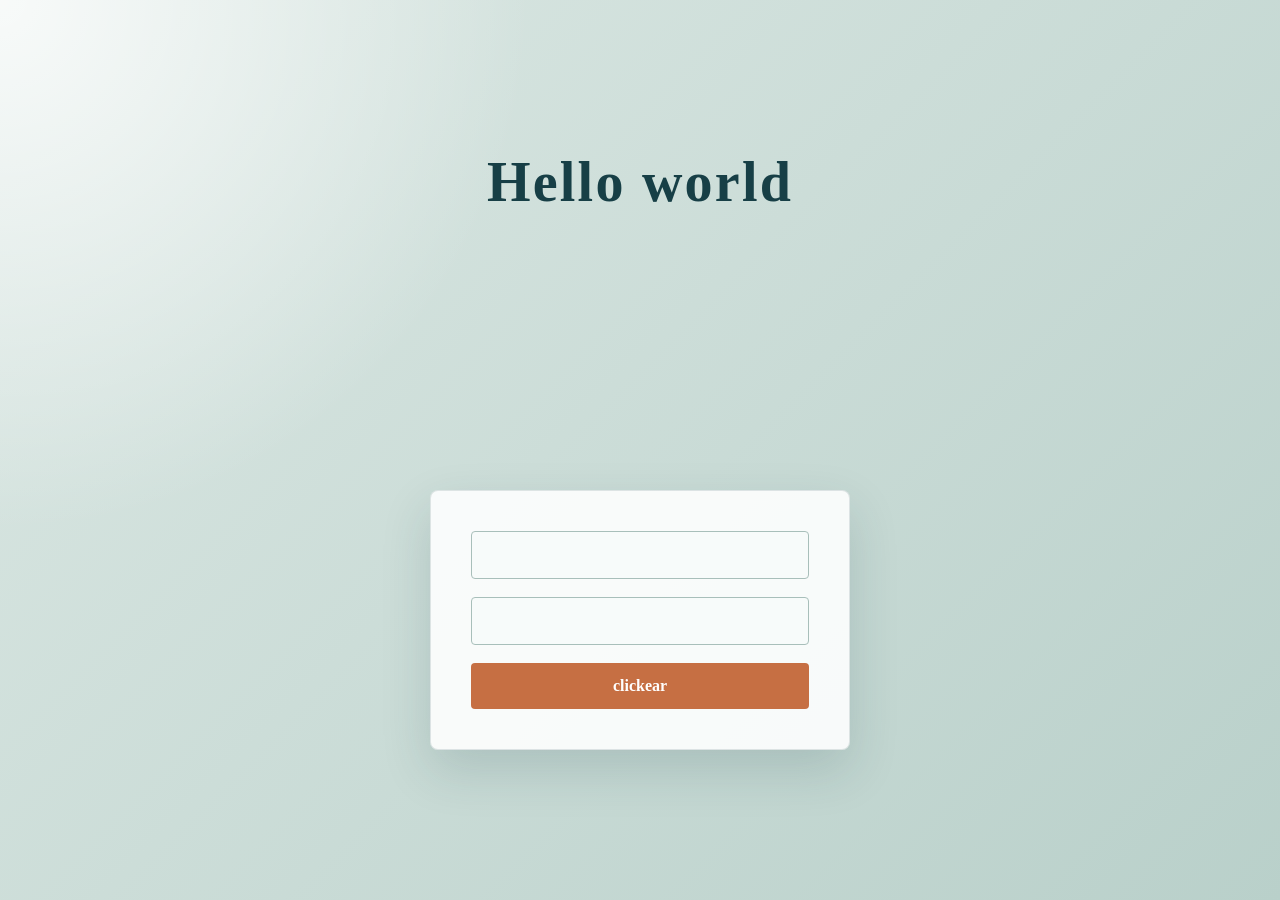
<file: clase_jueves-03-09-2026/index.html>
<!DOCTYPE html>
<html lang="en">

<head>
    <meta charset="UTF-8">
    <meta name="viewport" content="width=device-width, initial-scale=1.0">
    <link rel="stylesheet" href="style.css">
    <title>Document</title>
</head>

<body>
    <h1>Hello world</h1>
    <form>
        <input type="email" id="email">
        <input type="password" id="password">
        <button type="button" onclick="guardarLocal()">clickear</button>
    </form>
    <script src="script.js"></script>
</body>

</html>
</file>
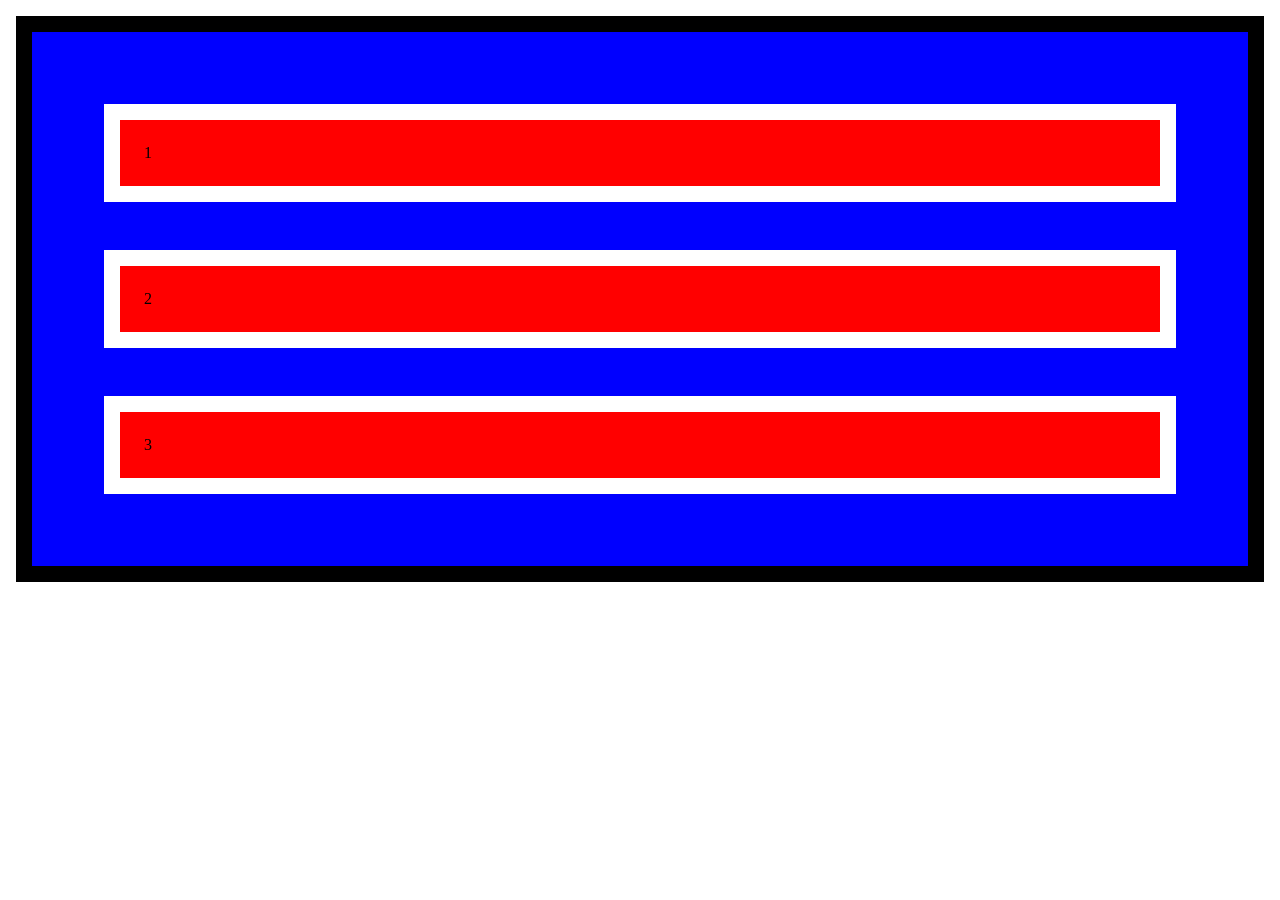
<file: clase_jueves-04-06-2026/index.html>
<!DOCTYPE html>
<html lang="es">
<head>
    <meta charset="UTF-8">
    <meta name="viewport" content="width=device-width, initial-scale=1.0">
    <link rel="stylesheet" href="style.css">
    <title>Document</title>
</head>
<body>
    <section class="caja">
        <div class="cajita">1</div>
        <div class="cajita">2</div>
        <div class="cajita">3</div>
    </section>
</body>
</html>
</file>
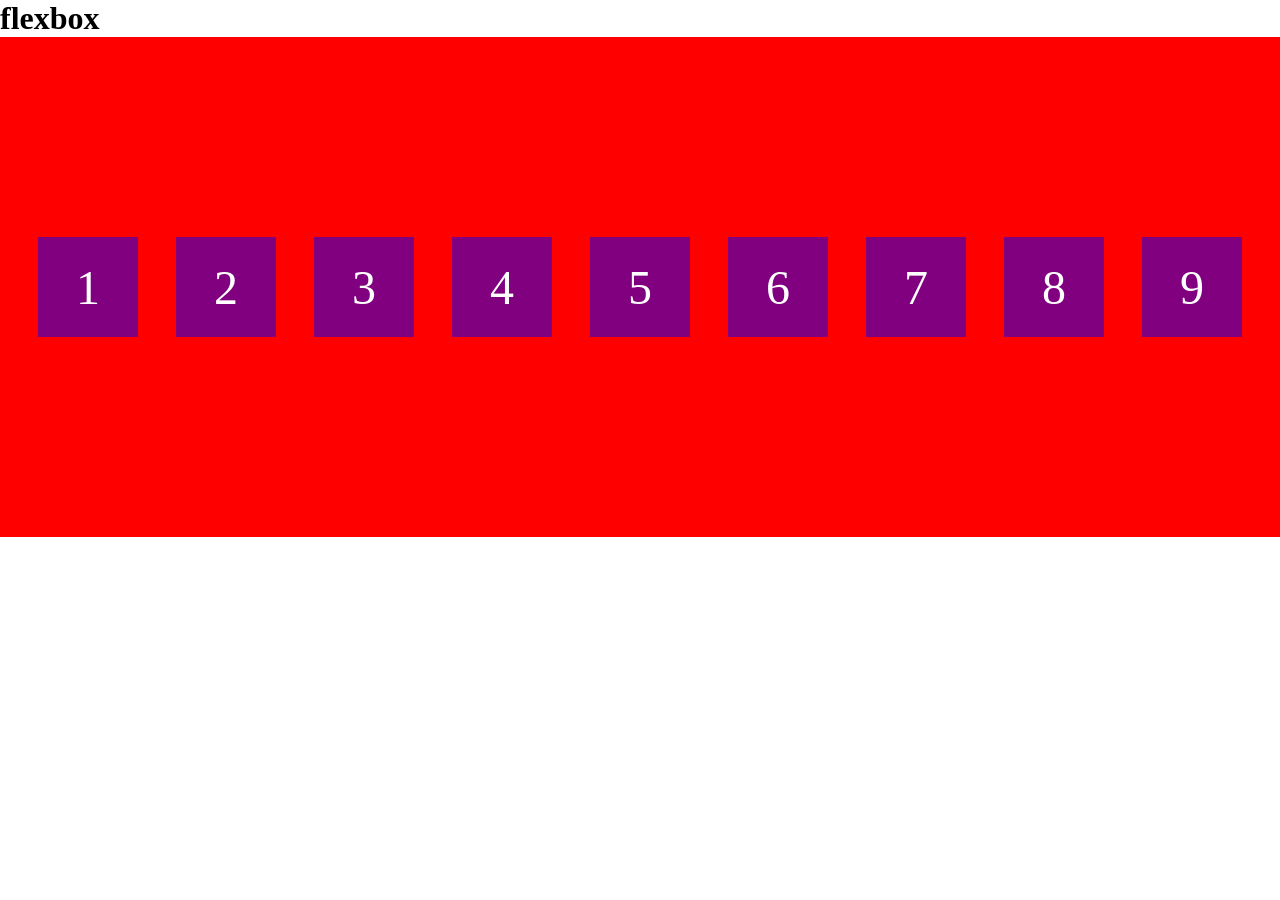
<file: clase_jueves-18-06-2026/index.html>
<!DOCTYPE html>
<html lang="en">
<head>
    <meta charset="UTF-8">
    <meta name="viewport" content="width=device-width, initial-scale=1.0">
    <link rel="stylesheet" href="style.css">
    <title>pagina re pioooola</title>
</head>
<body>
    
    <h1>flexbox</h1>

    <div class="container">
        <div class="item">1</div>
        <div class="item">2</div>
        <div class="item">3</div>
        <div class="item">4</div>
        <div class="item">5</div>
        <div class="item">6</div>
        <div class="item">7</div>
        <div class="item">8</div>
        <div class="item">9</div>
    </div>
    
</body>
</html>
</file>
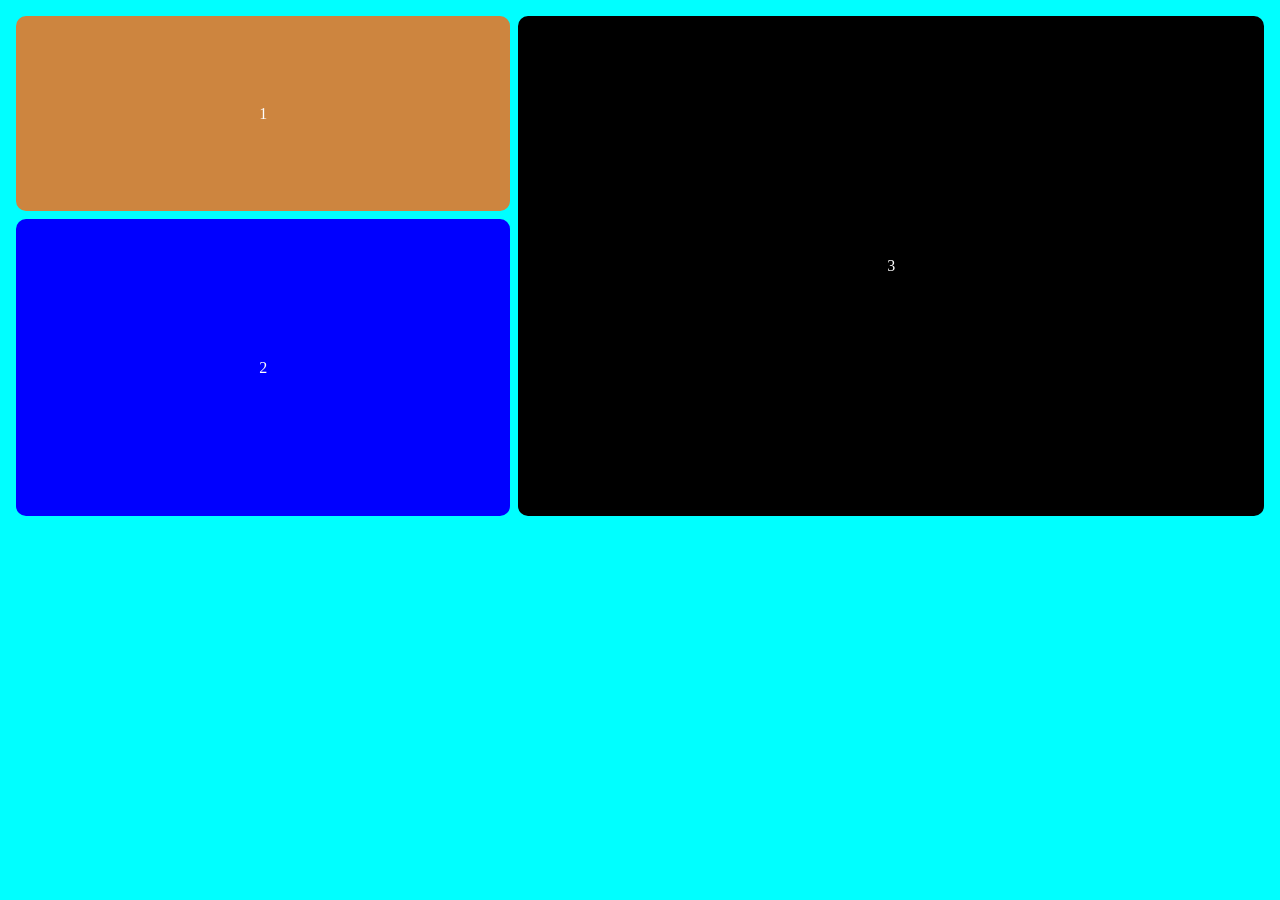
<file: clase_jueves-25-06-2026/index.html>
<!DOCTYPE html>
<html lang="es">
<head>
    <meta charset="UTF-8">
    <meta name="viewport" content="width=device-width, initial-scale=1.0">
    <link rel="stylesheet" href="style.css">
    <title>GRID</title>
</head>
<body>

<div class="parent">
    <div class="div1">1</div>
    <div class="div2">2</div>
    <div class="div3">3</div>
</div>
    
</body>
</html>
</file>
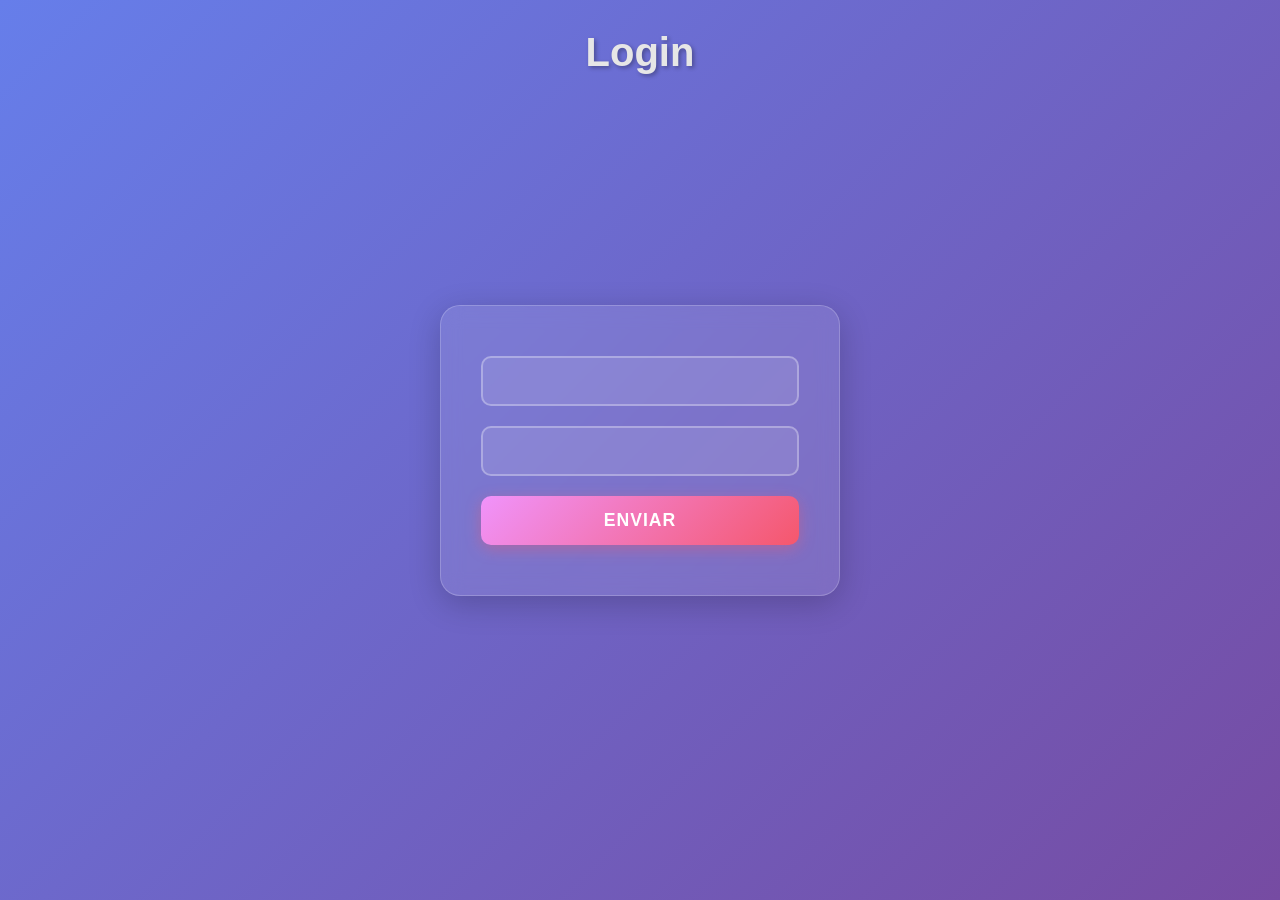
<file: clase_jueves-27-08-2026/index.html>
<!DOCTYPE html>
<html lang="es">
<head>
    <meta charset="UTF-8">
    <meta name="viewport" content="width=device-width, initial-scale=1.0">
    <link rel="stylesheet" href="style.css">
    <title>JS</title>
</head>
<body>
    <h1>Login</h1>
    <form>
        <input type="email" name="email" id="email">
        <input type="password" name="password" id="password">
        <button type="button" onclick="login()">ENVIAR</button>
    </form>

    <script src="script.js"></script>
</body>
</html>
</file>
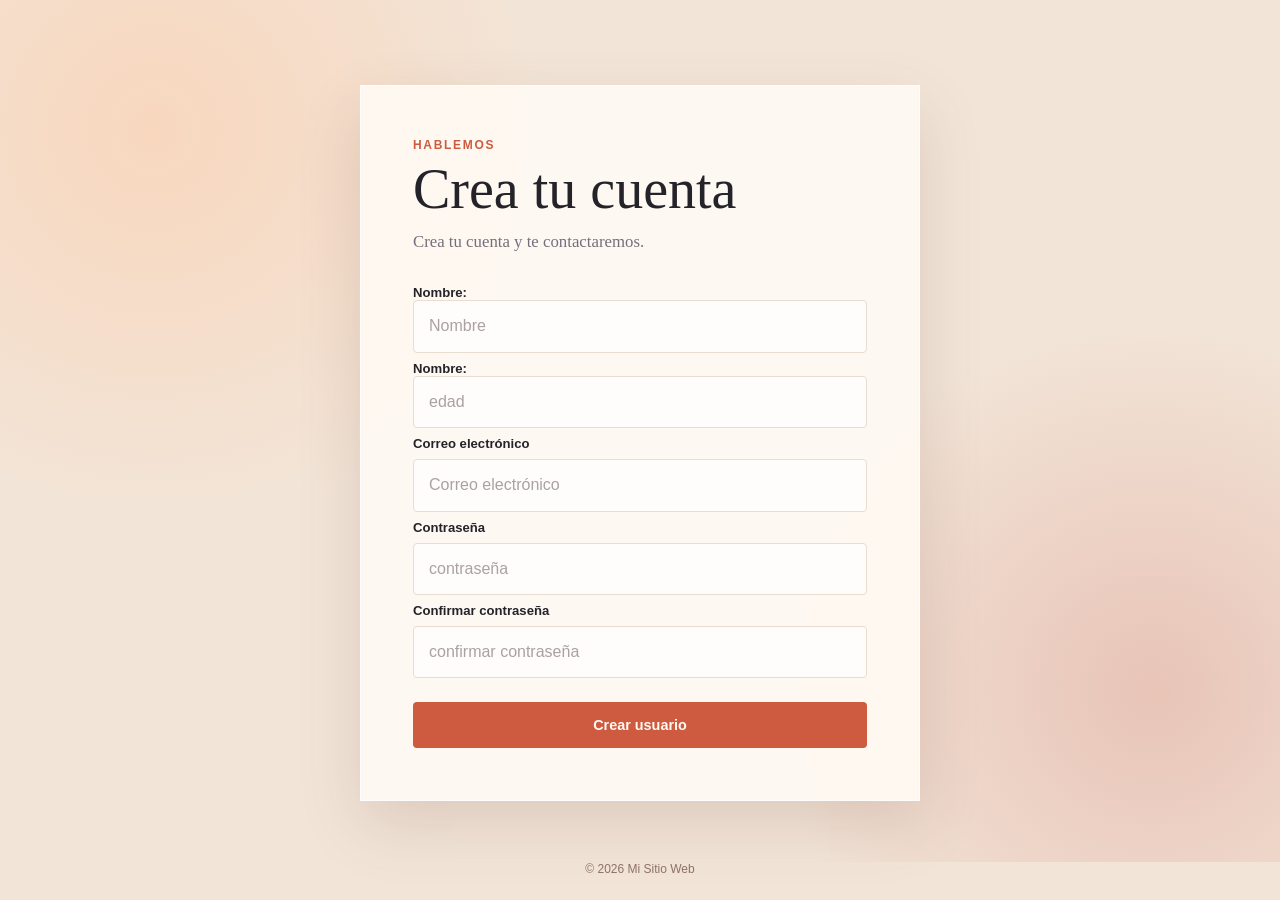
<file: claseEn2Partes/index.html>
<!DOCTYPE html>
<html lang="es">

<head>
    <meta charset="UTF-8">
    <meta name="viewport" content="width=device-width, initial-scale=1.0">
    <link rel="stylesheet" href="style.css">
    <meta name="description" content="Formulario de contacto de Mi Sitio Web">
    <title>Contacto | Mi Sitio Web</title>
</head>

<body>
    <main class="page-shell">
        <section class="contact-card" aria-labelledby="contact-title">
            <header class="intro">
                <p class="eyebrow">Hablemos</p>
                <h1 id="contact-title">Crea tu cuenta</h1>
                <p>Crea tu cuenta y te contactaremos.</p>
            </header>

            <form onsubmit="registrarUsuario(event)">
                <div class="form-field">

                    <label for="name"> Nombre:
                        <input type="text" id="name" name="name" placeholder="Nombre" autocomplete="name" required>
                    </label>

                    <label for="age"> Nombre:
                        <input type="number" id="age" placeholder="edad" required>
                    </label>
                    

                    <label for="email">Correo electrónico</label>
                    <input type="email" id="email" name="email" placeholder="Correo electrónico" autocomplete="email" required>

                    <label for="password">Contraseña</label>
                    <input type="password" id="password" placeholder="contraseña" autocomplete="email" required>

                    <label for="confirmPassword">Confirmar contraseña</label>
                    <input type="password" id="confirmPassword" name="confirmPassword" placeholder="confirmar contraseña" autocomplete="email" required>

                </div>

                <button>Crear usuario</button>
            </form>
        </section>
    </main>
    <footer>
        <p>© 2026 Mi Sitio Web</p>
    </footer>
    <script src="script.js"></script>
</body>

</html>
</file>
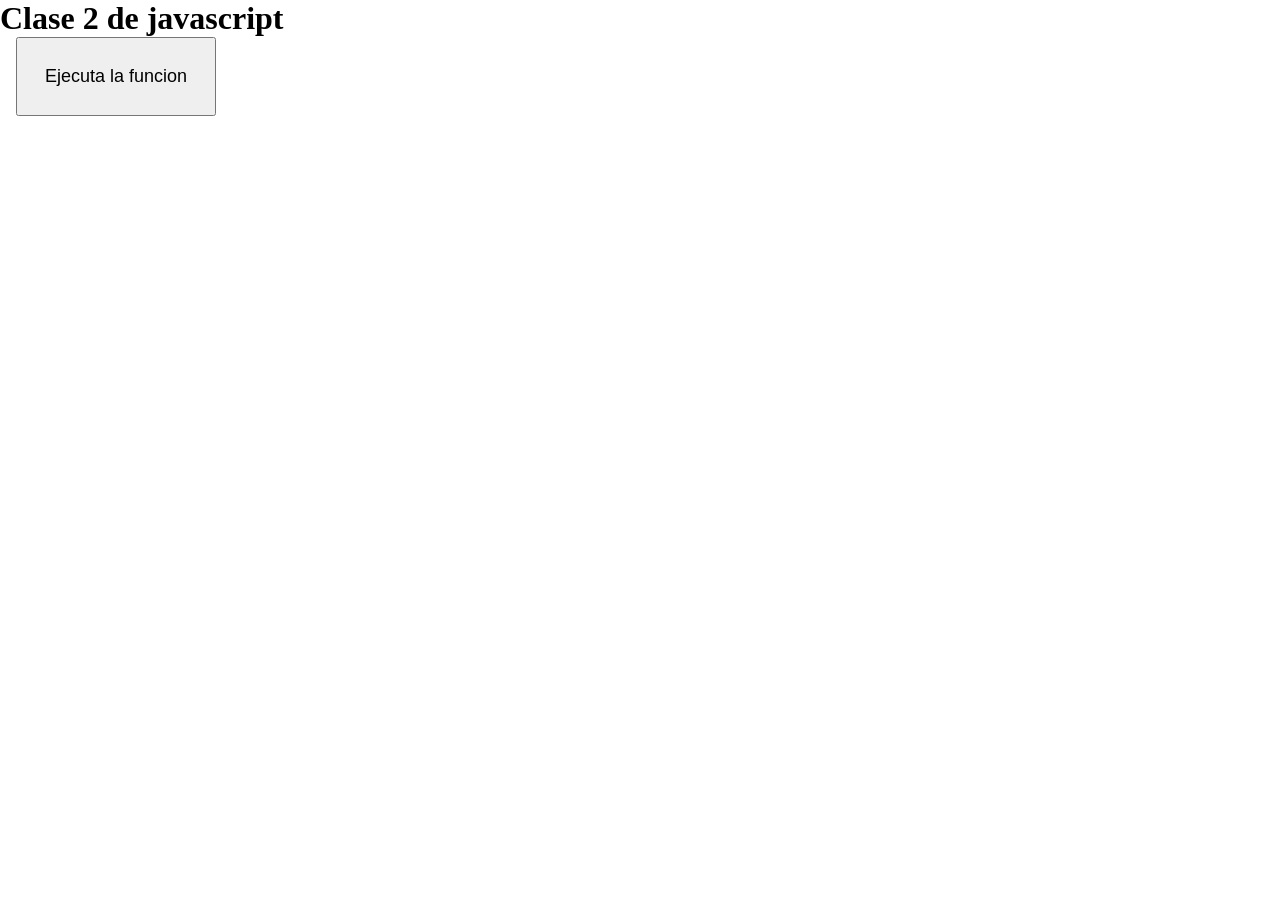
<file: clase_jueves-30-07-2026/javascript-clase-martes-NOA-2/index.html>
<!DOCTYPE html>
<html lang="en">
<head>
    <meta charset="UTF-8">
    <meta name="viewport" content="width=device-width, initial-scale=1.0">
    <link rel="stylesheet" href="style.css">
    <title>Document</title>
</head>
<body>
    <h1>Clase 2 de javascript</h1>
    <button onclick="nombreDeLaFuncion()">Ejecuta la funcion</button>
    
    <script src="script.js"></script>
</body>
</html>
</file>
<file: clase_jueves-03-09-2026/style.css>
* {
    margin: 0;
    padding: 0;
    box-sizing: border-box;
}

:root {
    font-family: Georgia, "Times New Roman", serif;
    color: #24313a;
    background: #dce8e4;
}

body {
    min-height: 100vh;
    display: grid;
    place-items: center;
    padding: 24px;
    background:
        radial-gradient(circle at top left, rgba(255, 255, 255, 0.8), transparent 34%),
        linear-gradient(135deg, #dce8e4 0%, #b9d0ca 100%);
}

h1 {
    margin-bottom: 24px;
    color: #173f46;
    font-size: clamp(2rem, 5vw, 3.5rem);
    letter-spacing: 0.04em;
    text-align: center;
}

form {
    width: min(100%, 420px);
    padding: 40px;
    border: 1px solid rgba(23, 63, 70, 0.12);
    border-radius: 8px;
    background: rgba(255, 255, 255, 0.88);
    box-shadow: 0 20px 50px rgba(23, 63, 70, 0.16);
}

input {
    display: block;
    width: 100%;
    margin-bottom: 18px;
    padding: 14px 16px;
    border: 1px solid #a8bfba;
    border-radius: 4px;
    color: #24313a;
    background: #f7fbfa;
    font: inherit;
    font-size: 1rem;
}

input::placeholder {
    color: #687b7a;
}

input:focus {
    outline: 3px solid rgba(207, 133, 82, 0.28);
    border-color: #cf8552;
}

button {
    width: 100%;
    padding: 14px 18px;
    border: 0;
    border-radius: 4px;
    color: #fff;
    background: #c66f43;
    cursor: pointer;
    font: inherit;
    font-size: 1rem;
    font-weight: bold;
    transition: background-color 160ms ease, transform 160ms ease;
}

button:hover {
    background: #a95632;
    transform: translateY(-2px);
}

button:active {
    transform: translateY(0);
}

@media (max-width: 480px) {
    form {
        padding: 28px 22px;
    }
}
</file>
<file: clase_jueves-04-06-2026/style.css>
* {
    margin: 0;
    padding: 0;
    box-sizing: border-box;
}

:root {
    --primario: blue;
    --secundario: red;
    --terciario: green;
}

.caja {
    margin: 1rem;
    padding: 1.5rem;
    background-color: var(--primario);
    border: 1rem solid black;
}

.cajita {
    margin: 3rem;
    padding: 1.5rem;
    background-color: var(--secundario);
    border: 1rem solid white;
}
</file>
<file: clase_jueves-18-06-2026/style.css>
* {
    box-sizing: border-box;
    margin: 0;
    padding: 0;
}

.container {
    background-color: red;
    display: flex;
    justify-content: space-evenly;
    align-items: center;
    height: 500px;
    flex-direction: row;
    flex-wrap: wrap;
}

.item {
    background-color: purple;
    width: 100px;
    height: 100px;
    color: white;
    font-size: 3rem;
    display: flex;
    justify-content: center;
    align-items: center;
}
</file>
<file: clase_jueves-25-06-2026/style.css>
*{
    box-sizing: border-box;
    margin: 0;
    padding: 0;
}

body{
    background-color: aqua;
    padding: 1rem;
}


.parent {
    display: grid;
    grid-template-columns: repeat(5, 1fr);
    grid-template-rows: repeat(5, 1fr);
    gap: 8px;
    height: 500px;
}
    
.div1 {
    grid-column: span 2 / span 2;
    grid-row: span 2 / span 2;
    border-radius: 10px;
    background-color: peru;
    color: white;
    display: flex;
    justify-content: center;
    align-items: center;
}

.div2 {
    grid-column: span 2 / span 2;
    grid-row: span 3 / span 3;
    grid-column-start: 1;
    grid-row-start: 3;
    border-radius: 10px;
    background-color: blue;
    color: white;
    display: flex;
    justify-content: center;
    align-items: center;
}

.div3 {
    grid-column: span 3 / span 3;
    grid-row: span 5 / span 5;
    grid-column-start: 3;
    grid-row-start: 1;
    border-radius: 10px;
    background-color: black;
    color: white;
    display: flex;
    justify-content: center;
    align-items: center;
}
        

/* TABLET */
@media (min-width: 768px) and (max-width: 1024px){
    .parent{
        display: none;
    }
}

/* DESKTOP Y PANTALLAS GRANDES */
@media (min-width: 1024px){
    .parent{
        font-size: 1em;
    }
}
</file>
<file: clase_jueves-27-08-2026/style.css>
* {
    margin: 0;
    padding: 0;
    box-sizing: border-box;
}

body {
    background: linear-gradient(135deg, #667eea 0%, #764ba2 100%);
    color: rgb(230, 230, 230);
    font-family: 'Segoe UI', Tahoma, Geneva, Verdana, sans-serif;
    min-height: 100vh;
    display: flex;
    justify-content: center;
    align-items: center;
}

h1 {
    position: absolute;
    top: 30px;
    font-size: 2.5em;
    text-shadow: 2px 2px 4px rgba(0, 0, 0, 0.3);
}

form {
    background: rgba(255, 255, 255, 0.1);
    backdrop-filter: blur(10px);
    padding: 50px 40px;
    border-radius: 20px;
    box-shadow: 0 8px 32px rgba(0, 0, 0, 0.2);
    border: 1px solid rgba(255, 255, 255, 0.2);
    width: 100%;
    max-width: 400px;
    display: flex;
    flex-direction: column;
    gap: 20px;
}

input {
    padding: 14px 18px;
    border: 2px solid rgba(255, 255, 255, 0.3);
    border-radius: 10px;
    background: rgba(255, 255, 255, 0.1);
    color: white;
    font-size: 1em;
    transition: all 0.3s ease;
    outline: none;
}

input::placeholder {
    color: rgba(255, 255, 255, 0.7);
}

input:focus {
    border-color: rgba(255, 255, 255, 0.8);
    background: rgba(255, 255, 255, 0.15);
    box-shadow: 0 0 15px rgba(255, 255, 255, 0.2);
}

button {
    padding: 14px 30px;
    background: linear-gradient(135deg, #f093fb 0%, #f5576c 100%);
    color: white;
    border: none;
    border-radius: 10px;
    font-size: 1.1em;
    font-weight: 600;
    cursor: pointer;
    transition: all 0.3s ease;
    box-shadow: 0 4px 15px rgba(245, 87, 108, 0.4);
    text-transform: uppercase;
    letter-spacing: 1px;
}

button:hover {
    transform: translateY(-2px);
    box-shadow: 0 6px 20px rgba(245, 87, 108, 0.6);
}

button:active {
    transform: translateY(0);
}
</file>
<file: claseEn2Partes/style.css>
* {
    margin: 0px;
    padding: 0px;
    box-sizing: border-box;
}

:root {
    --ink: #25232a;
    --muted: #746f7c;
    --accent: #ce5a3f;
    --accent-dark: #a94330;
    --paper: #fffaf4;
    --line: #e9ddd2;
}

body {
    min-height: 100vh;
    display: flex;
    flex-direction: column;
    color: var(--ink);
    background: #f2e5d8;
    font-family: Georgia, "Times New Roman", serif;
}

.page-shell {
    flex: 1;
    display: grid;
    place-items: center;
    padding: 56px 20px 32px;
    background: radial-gradient(circle at 12% 15%, #f8d7be 0, transparent 30%),
        radial-gradient(circle at 90% 80%, #e8c4b7 0, transparent 28%);
}

.contact-card {
    width: min(100%, 560px);
    padding: clamp(28px, 6vw, 52px);
    background: rgb(255 250 244 / 94%);
    border: 1px solid rgb(255 255 255 / 80%);
    box-shadow: 0 24px 60px rgb(91 44 31 / 14%);
}

.intro {
    margin-bottom: 30px;
}

.eyebrow {
    margin-bottom: 10px;
    color: var(--accent);
    font-family: Arial, sans-serif;
    font-size: 0.75rem;
    font-weight: 700;
    letter-spacing: 0.14em;
    text-transform: uppercase;
}

h1 {
    margin-bottom: 12px;
    font-size: clamp(2.2rem, 6vw, 3.5rem);
    line-height: 0.98;
    font-weight: 500;
}

.intro > p:last-child {
    max-width: 38ch;
    color: var(--muted);
    font-size: 1.05rem;
    line-height: 1.6;
}

form {
    display: grid;
    gap: 20px;
}

.form-field {
    display: grid;
    gap: 8px;
}

label {
    font-family: Arial, sans-serif;
    font-size: 0.82rem;
    font-weight: 700;
}

input,
textarea {
    width: 100%;
    padding: 14px 15px;
    border: 1px solid var(--line);
    border-radius: 4px;
    outline: none;
    color: var(--ink);
    background: #fffdfb;
    font: 1rem/1.4 Arial, sans-serif;
    transition: border-color 160ms ease, box-shadow 160ms ease;
}

textarea {
    min-height: 124px;
    resize: vertical;
}

input::placeholder,
textarea::placeholder {
    color: #aaa1a0;
}

input:focus,
textarea:focus {
    border-color: var(--accent);
    box-shadow: 0 0 0 3px rgb(206 90 63 / 15%);
}

button {
    margin-top: 4px;
    padding: 15px 20px;
    border: 0;
    border-radius: 4px;
    color: #fffaf4;
    background: var(--accent);
    cursor: pointer;
    font: 700 0.9rem Arial, sans-serif;
    transition: background 160ms ease, transform 160ms ease;
}

button span {
    margin-left: 8px;
    font-size: 1.2rem;
    vertical-align: -1px;
}

button:hover {
    background: var(--accent-dark);
    transform: translateY(-1px);
}

button:focus-visible {
    outline: 3px solid rgb(37 35 42 / 35%);
    outline-offset: 3px;
}

.form-status {
    min-height: 1.2em;
    color: #39704e;
    font: 0.88rem Arial, sans-serif;
}

footer {
    padding: 0 20px 24px;
    color: #8e7167;
    font: 0.75rem Arial, sans-serif;
    text-align: center;
}
</file>
<file: clase_jueves-30-07-2026/javascript-clase-martes-NOA-2/style.css>
*{
    box-sizing: border-box;
    margin: 0;
    padding: 0;
}

button{
padding: 1.5em;
font-size: large;
margin-left: 1rem;
cursor: pointer;
}
</file>
